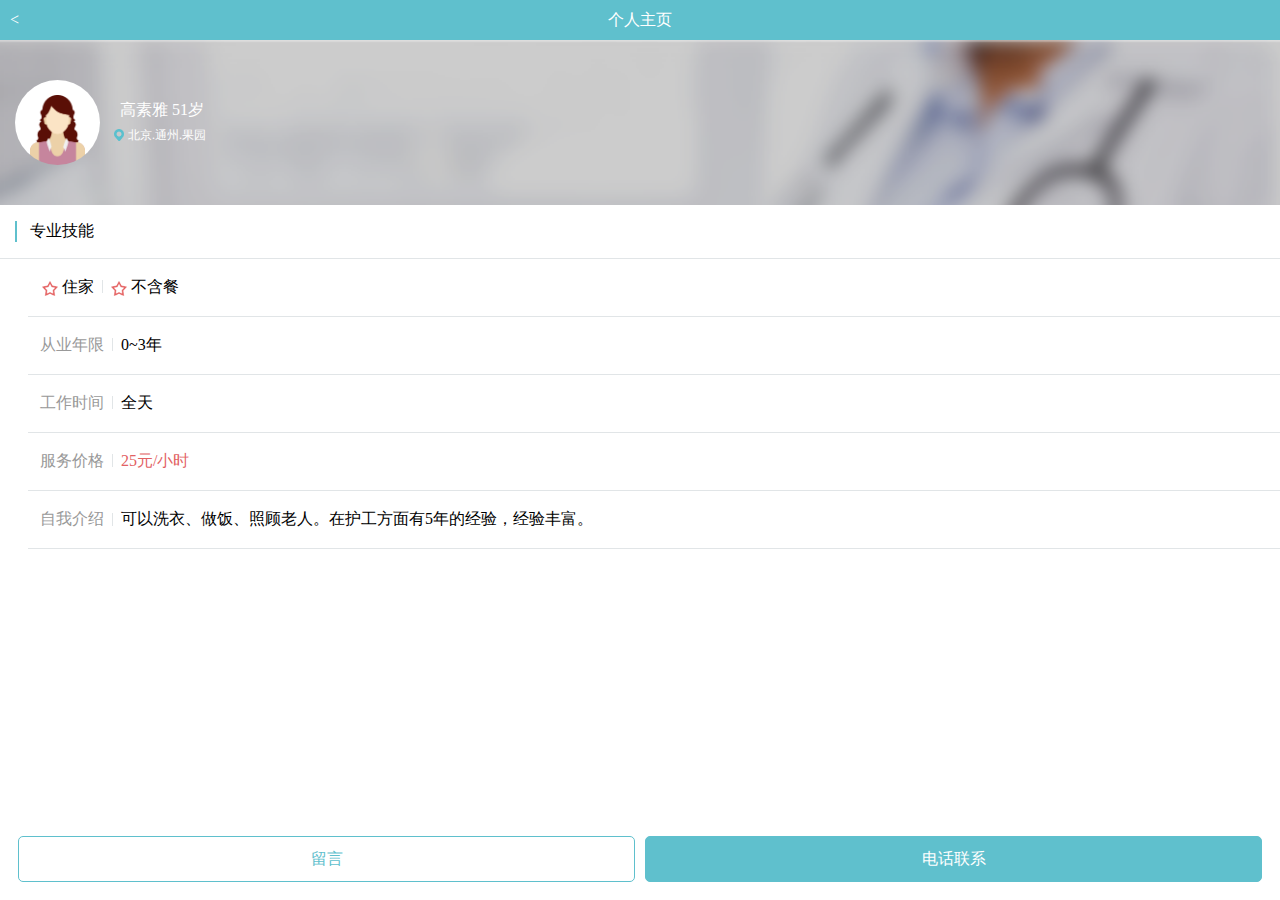
<file: task5/index.html>
<!DOCTYPE html>
<html lang="en">

<head>
    <meta charset="UTF-8">
    <meta name="viewport" content="width=device-width, initial-scale=1.0">
    <title>task5</title>
    <link rel="stylesheet" type="text/css" href="style.css">
</head>

<body>
    <header>
        <section>
            <</section>
                <div class="topNav">
                    个人主页
                </div>
                <section style="color:transparent">
                    <</section>
    </header>
    <main>
        <div class="introduction">
            <div class="head"></div>
            <div class="userName">高素雅&nbsp51岁</div>
            <div class="add"></div>
            <div class="address">北京.通州.果园</div>
        </div>
        <div class="a">
            专业技能
        </div>
        <div class="hr"></div>
        <div class="messageone">
            <img src="images/star.png" alt="" class=" star"><span class="live">住家</span><span class="line"></span><img src="images/star.png" alt="" class=" star"><span class="eat">不含餐</span>
        </div>
        <div class="messageone">
            <span class="live pl">从业年限</span><span class="line"></span><span>0~3年</span>
        </div>
        <div class="messageone">
            <span class="live pl">工作时间</span><span class="line"></span><span>全天</span>
        </div>
        <div class="messageone">
            <span class="live pl">服务价格</span><span class="line"></span><span class="red">25元/小时</span>
        </div>
        <div class="messageone center">
            <span class="live pl" style="white-space:nowrap;">自我介绍</span><span class="line"></span><span>可以洗衣、做饭、照顾老人。在护工方面有5年的经验，经验丰富。</span>
        </div>
    </main>
    <footer>
        <div class="comment common">留言</div>
        <div class="phone common">电话联系</div>
    </footer>

</body>

</html>
</file>
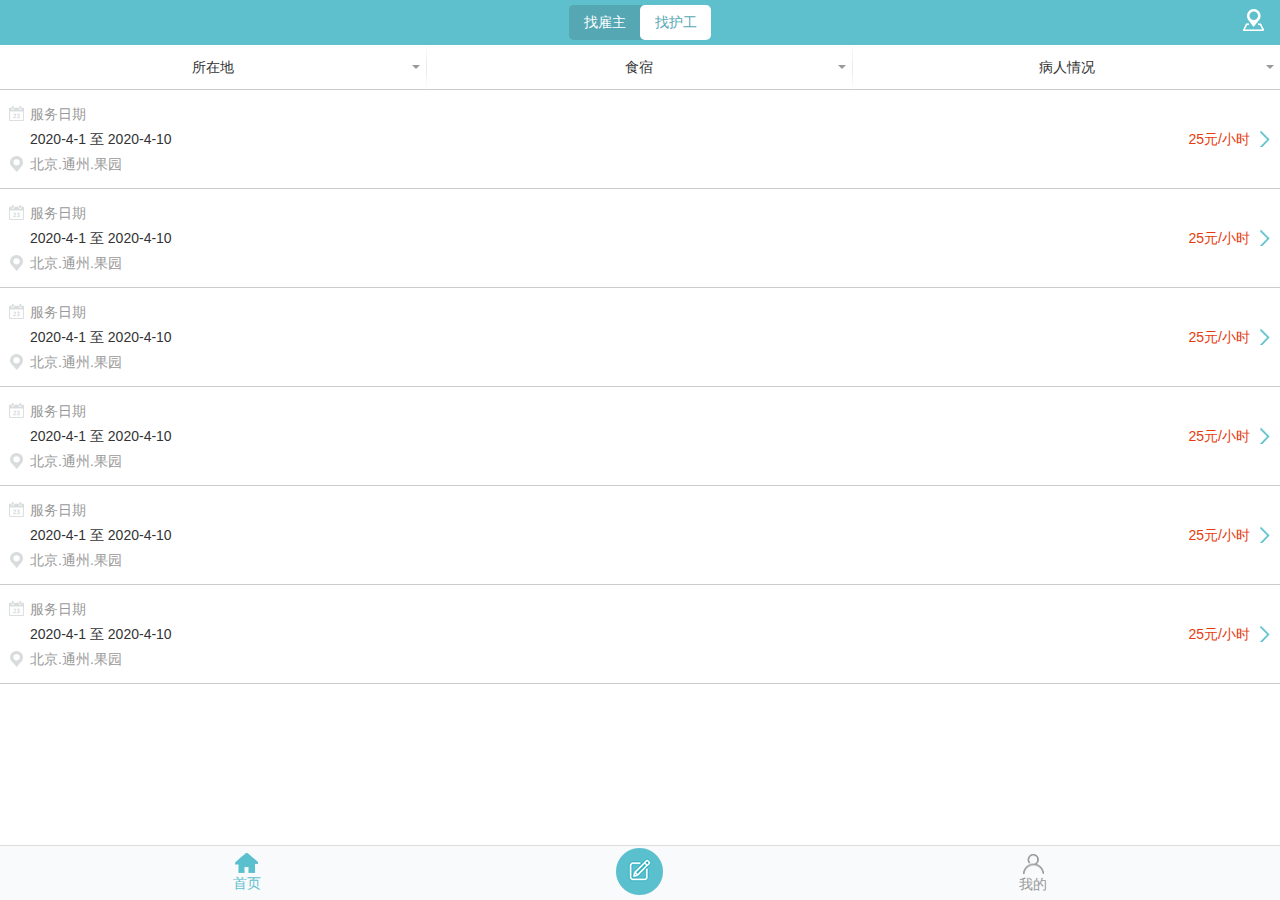
<file: task6/index.html>
<!DOCTYPE html>
<html lang="en">

<head>
    <meta charset="UTF-8">
    <meta name="viewport" content="width=device-width, initial-scale=1.0">
    <title>task6</title>
    <link rel="stylesheet" href="bootstrap/css/bootstrap.min.css">
    <link rel="stylesheet" href="css/style.css">
</head>

<body>
    <!-- 头部 -->
    <header>
        <div class="topNav">
            <div class="button">
                <div class="btn box2">找雇主</div>
                <div class="btn box1">找护工</div>
            </div>
            <button type="button" class="btn bg-location"></button></div>
        </div>
    </header>
    <!-- 头部结束 -->
    <!-- 主要部分开始 -->
    <main>
        <!-- 下拉菜单开始 -->
        <div class="btn-group btn-group-justified" role="group" aria-label="...">
            <div class="btn-group" role="group">
                <button class="btn btn1 btn-default dropdown-toggle" type="button" id="dropdownMenu1" data-toggle="dropdown" aria-haspopup="true" aria-expanded="true">
                    所在地
                    <span class="caret"></span>
                  </button>
                <ul class="dropdown-menu" aria-labelledby="dropdownMenu1">
                    <li><a href="#">北京</a></li>
                    <li><a href="#">上海</a></li>
                    <li><a href="#">广州</a></li>
                </ul>
            </div>
            <div class="btn-group" role="group">
                <button class="btn btn1 btn-default dropdown-toggle" type="button" id="dropdownMenu1" data-toggle="dropdown" aria-haspopup="true" aria-expanded="true">
                    食宿
                    <span class="caret"></span>
                  </button>
                <ul class="dropdown-menu" aria-labelledby="dropdownMenu1">
                    <li><a href="#">食堂</a></li>
                    <li><a href="#">外卖</a></li>
                    <li><a href="#">小卖部</a></li>
                </ul>
            </div>
            <div class="btn-group" role="group">
                <div class="dropdown">
                    <button class="btn btn1 btn2 btn-default dropdown-toggle" type="button" id="dropdownMenu1" data-toggle="dropdown" aria-haspopup="true" aria-expanded="true">
                     病人情况
                      <span class="caret"></span>
                    </button>
                    <ul class="dropdown-menu" aria-labelledby="dropdownMenu1">
                        <li><a href="#">好</a></li>
                        <li><a href="#">极好</a></li>
                        <li><a href="#">非常好</a></li>
                    </ul>
                </div>
            </div>
        </div>
        <!-- 下拉菜单结束 -->
        <!-- 列表内容开始 -->
        <div class="content topline">
            <div class="line1">
                <img src="images/time.png" alt="" class="img1" width="15px">
                <div class="gray">
                    服务日期
                </div>
            </div>
            <div class="line2">
                <div class="donot">2020-4-1 至 2020-4-10</div>
                <div class="price">
                    <div class="red">25元/小时</div>
                    <button type="button" class="btn bg-next"></button>
                </div>
            </div>
            <div class=" line3 ">
                <img src="images/address.png" alt="" class="img3" width="13px">
                <div class="gray ">北京.通州.果园</div>
            </div>
        </div>
        <div class="content">
            <div class="line1">
                <img src="images/time.png" alt="" class="img1" width="15px">
                <div class="gray">
                    服务日期
                </div>
            </div>
            <div class="line2">
                <div class="donot">2020-4-1 至 2020-4-10</div>
                <div class="price">
                    <div class="red">25元/小时</div>
                    <button type="button" class="btn bg-next"></button>
                </div>
            </div>
            <div class=" line3 ">
                <img src="images/address.png" alt="" class="img3" width="13px">
                <div class="gray ">北京.通州.果园</div>
            </div>
        </div>
        <div class="content">
            <div class="line1">
                <img src="images/time.png" alt="" class="img1" width="15px">
                <div class="gray">
                    服务日期
                </div>
            </div>
            <div class="line2">
                <div class="donot">2020-4-1 至 2020-4-10</div>
                <div class="price">
                    <div class="red">25元/小时</div>
                    <button type="button" class="btn bg-next"></button>
                </div>
            </div>
            <div class=" line3 ">
                <img src="images/address.png" alt="" class="img3" width="13px">
                <div class="gray ">北京.通州.果园</div>
            </div>
        </div>
        <div class="content">
            <div class="line1">
                <img src="images/time.png" alt="" class="img1" width="15px">
                <div class="gray">
                    服务日期
                </div>
            </div>
            <div class="line2">
                <div class="donot">2020-4-1 至 2020-4-10</div>
                <div class="price">
                    <div class="red">25元/小时</div>
                    <button type="button" class="btn bg-next"></button>
                </div>
            </div>
            <div class=" line3 ">
                <img src="images/address.png" alt="" class="img3" width="13px">
                <div class="gray ">北京.通州.果园</div>
            </div>
        </div>
        <div class="content">
            <div class="line1">
                <img src="images/time.png" alt="" class="img1" width="15px">
                <div class="gray">
                    服务日期
                </div>
            </div>
            <div class="line2">
                <div class="donot">2020-4-1 至 2020-4-10</div>
                <div class="price">
                    <div class="red">25元/小时</div>
                    <button type="button" class="btn bg-next"></button>
                </div>
            </div>
            <div class=" line3 ">
                <img src="images/address.png" alt="" class="img3" width="13px">
                <div class="gray ">北京.通州.果园</div>
            </div>
        </div>
        <div class="content">
            <div class="line1">
                <img src="images/time.png" alt="" class="img1" width="15px">
                <div class="gray">
                    服务日期
                </div>
            </div>
            <div class="line2">
                <div class="donot">2020-4-1 至 2020-4-10</div>
                <div class="price">
                    <div class="red">25元/小时</div>
                    <button type="button" class="btn bg-next"></button>
                </div>
            </div>
            <div class=" line3 ">
                <img src="images/address.png" alt="" class="img3" width="13px">
                <div class="gray ">北京.通州.果园</div>
            </div>
        </div>
        <!-- 列表内容开始结束 -->
    </main>
    <!-- 主要部分结束 -->
    <!-- footer开始 -->
    <footer>
        <div class="home flex1">
            <button type="button" class="btn bg-home"></button>
            <span>首页</span>
        </div>
        <div class="center flex1"><button type="button" class="btn bg-center"></button></div>
        <div class="me flex1">
            <button type="button" class="btn bg-me"></button>
            <span>我的</span>
        </div>
    </footer>
    <!-- footer结束 -->
    <!-- jQuery (Bootstrap 的所有 JavaScript 插件都依赖 jQuery，所以必须放在前边) -->
    <script src="https://cdn.jsdelivr.net/npm/jquery@1.12.4/dist/jquery.min.js"></script>
    <!-- 加载 Bootstrap 的所有 JavaScript 插件。你也可以根据需要只加载单个插件。 -->
    <script src="https://cdn.jsdelivr.net/npm/bootstrap@3.3.7/dist/js/bootstrap.min.js"></script>

</html>
</file>
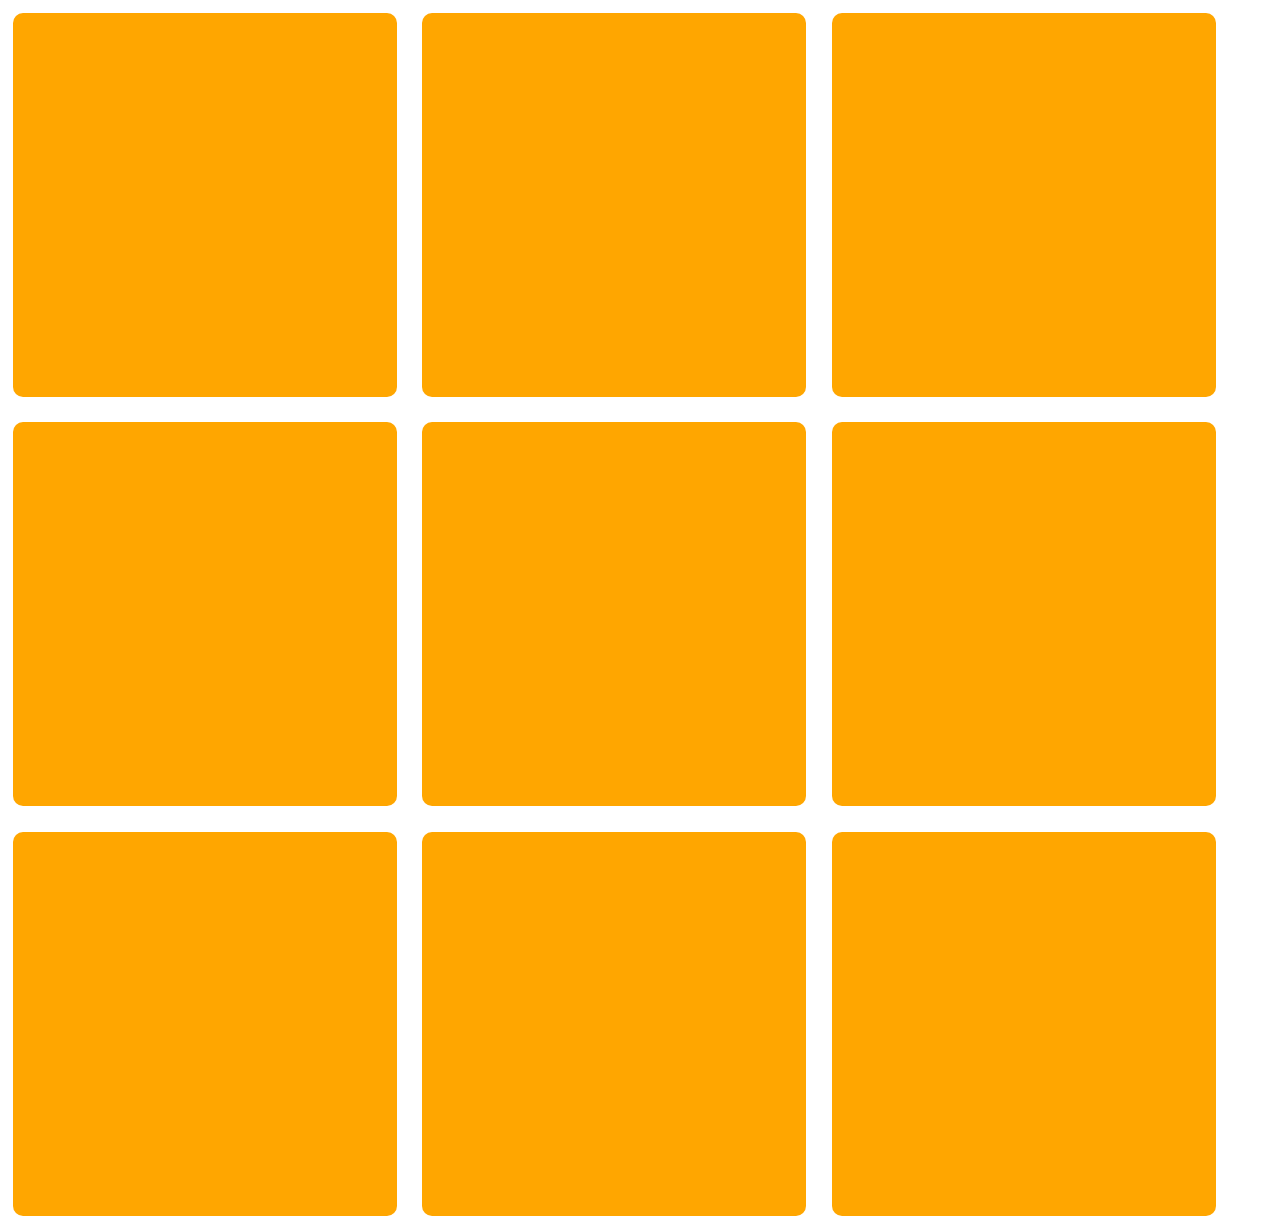
<file: task1/task1.html>
<!DOCTYPE html>
<html lang="zh-CN">
<head>
	<meta charset="UTF-8">
	<title>九宫格</title>
	<meta name="viewport" content="width=device-width, user-scalable=no, initial-scale=1.0, maximum-scale=1.0,minimum-scale=1.0">
	<style>
		* {
			padding: 0;
			margin: 0;
		}
		.box {
			float: left;
			margin: 1%;
			height: 30vw;
			width: 30vw;
			border-radius: 10px;
			background-color: #FFA600;
		}
	</style>
</head>
<body>
	<div class="box"></div>
	<div class="box"></div>
	<div class="box"></div>
	<div class="box" style="clear: left"></div>
	<div class="box"></div>
	<div class="box"></div>
	<div class="box" style="clear: left"></div>
	<div class="box"></div>
	<div class="box"></div>

</body>
</html>
</file>
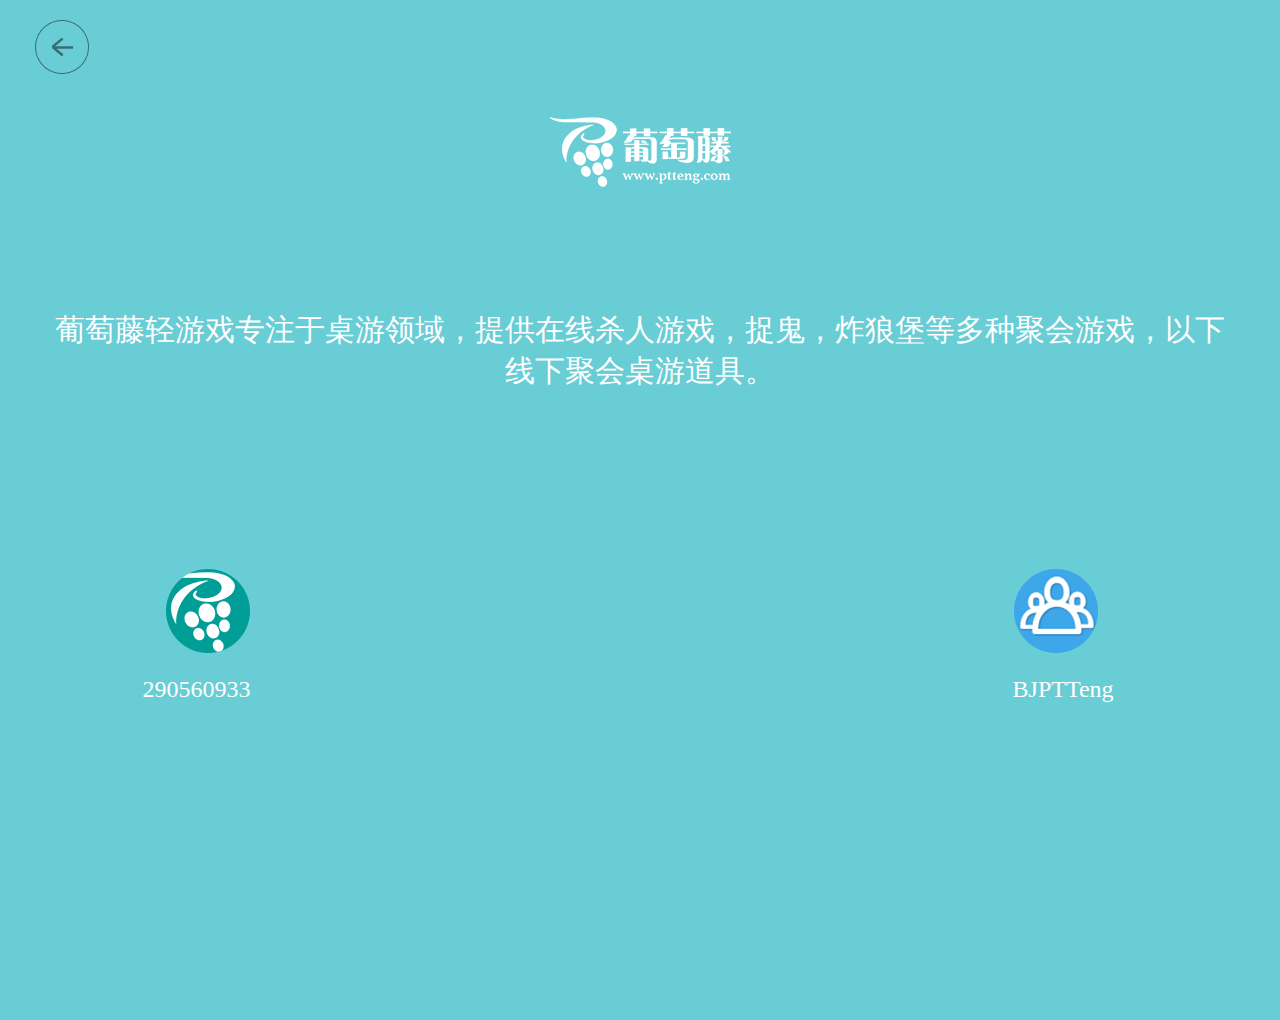
<file: task3/task3.html>
<!DOCTYPE html>
<html lang="en">
<head>
	<meta charset="UTF-8">
	<title>task3</title>
	<meta name="viewport" content="width=device-width, initial-scale=1.0, user-scalable=no,maximum-scale=1.0,minimum-scale=1.0">
	<style>
		* {
			margin: 0;
		}
		body {
			background-color: #68cdd5;
			height: 1000px;
		}
		.icon1 {
			margin-top: 20px;
			margin-left: 35px;
			height: 54px;
			width: 54px;
			background-color: #ccc;
			background: url(images/button.png) ;
		}
		.logo {
			margin-top: 43px;
			margin-left: auto;   
			margin-right: auto;
			height: 70px;
			width: 181px;
			background: url(images/logo.png) ;
		}
		.text {
			margin-top: 123px;
			margin-left: 50px;   
			margin-right: 50px;
			text-align: center;
			font-size: 30px;
			color: #fff;
		}
		.circle {
			margin-top: 177px;
			/*margin-top: 10%;*/
			margin-left: auto;   
			margin-right: auto;
			height: 84px;
			width: 74vw;
		}
		.circle1 {
			/*float: right;*/
			height: 84px;
			width: 84px;
			background: url(images/circle2.png);
			/*background: url(2.png);*/
		}
		.circle2 {
			height: 84px;
			width: 84px;
			background: url(images/circle1.png);
		/*	background: url(1.png);*/
		}
		.circle3 {
			height: 84px;
			width: 100px;
			float: left;

		}
		.circle4 {
			height: 84px;
			width: 100px;
			float: right;
		}
		.fl {
			float: left;
			font-size: 24px;
			color: #fff;
			margin-top: 23px;
			text-indent: -1em;
		}
		.fr {
			float: right;
			font-size: 24px;
			color: #fff;
			margin-top: 23px;
			text-indent: 1em;
		}
	</style>
</head>
<body >
	<div class="icon1"></div>
	<div class="logo"></div>
	<div class="text">葡萄藤轻游戏专注于桌游领域，提供在线杀人游戏，捉鬼，炸狼堡等多种聚会游戏，以下线下聚会桌游道具。</div>
	<div class="circle">
		<div class="circle3">
			<div class="circle1"></div>
			<div class="fl">290560933</div>
		</div>
		<div class="circle4">
			<div class="circle2"></div>
			<div class="fr">BJPTTeng</div>
		</div>
	</div>
</body>
</html>
</file>
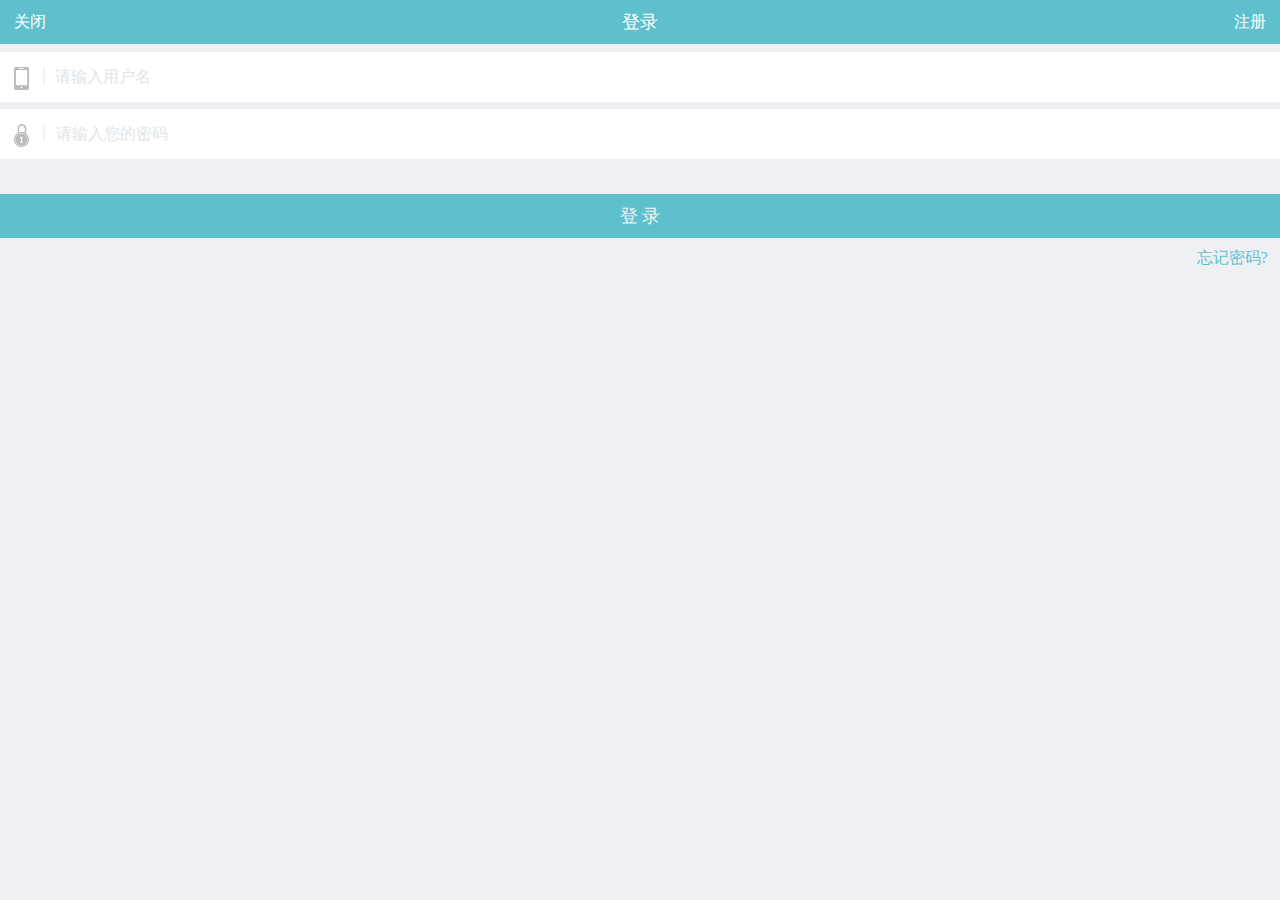
<file: task4/task4.html>
<!DOCTYPE html>
<html lang="en">
<head>
	<meta charset="UTF-8">
	<title>Document</title>
	<meta name="viewport" content="width=device-width, initial-scale=1.0, user-scalable=no,maximum-scale=1.0,minimum-scale=1.0">
<style>
	* {
		padding: 0;
		margin: 0;
	}
	button,
	input {
    	outline: none;
	}
	input::-webkit-input-placeholder { /* WebKit browsers */
    color:    #e1e5e7;
    }
	input:-moz-placeholder { /* Mozilla Firefox 4 to 18 */
	    color:    #e1e5e7;
	}
	input::-moz-placeholder { /* Mozilla Firefox 19+ */
	    color:    #e1e5e7;
	}
	input:-ms-input-placeholder { /* Internet Explorer 10+ */
	    color:    #e1e5e7;
	}

	body {
		width: 100%;
		background-color: #eff0f4;
		height:800px;
	}
	.header {
		position: fixed;
		top: 0;
		left: 0;
		display: flex;
		height: 44px;
		width: 100%;
		background-color: #5fc0cd;
		color: #fff;
		
	}
	span {
		display: inline-block;
		text-align: center;
		line-height: 44px;
		height: 44px;
		width: 60px;
		color: #fff;
		font-size: 16px;
	}

	.in {
		flex: 1;
		display: inline-block;
		font-size: 18px;
		text-align: center;
		line-height: 44px;
	}
	.log {
		margin-top: 52px;
		width: 100%;
		height: 50px;
		background-color: #fff;
	 }
	.text {
		float: left;
		height: 50px;
		padding-left: 10px;
		font-size: 16px;
		color: #e1e5e7;
		border: none;
	}
	.btn {
		float: left;
		height: 23px;
		margin: 15px 13.5px;
	}
	em {
		font-style: normal;
		float: left;
		padding-top: 14px;
		color: #e1e5e7;
	}
	.log2 {
		margin-top: 7px;
		width: 100%;
		height: 50px;
		background-color: #fff;
	 }
	 a {
    	color: #666;
    	text-decoration: none;
	}
	.foot {
		margin-top: 35px;
		height: 44px;
		width: 100%;
		background-color: #5fc0cd;
		color: #fff;
		text-align: center;
		line-height: 44px;
	}
	.footer {
		font-size: 18px;
		color: #f3f4f6;
	}
	.forget {
		float: right;
		margin-top: 10px;
		margin-right: 10px; 
		width: 73.5px;
		color: #5fc0cd;
		font-size: 16px;

	}
</style>
</head>
<body>
	<div class="header">
		<span>关闭</span>
		<div class="in">登录</div>
		<span>注册</span>
	</div>
	<div class="log">
		<img src="images/iphone.png" alt="" class="btn"><em>|</em>
		<input type="text" class="text" value="请输入用户名">
	</div>
	<div class="log2">
		<img src="images/lock.png" alt="" class="btn"><em>|</em>
		<input type="password" class="text" placeholder="请输入您的密码">
	</div>
	<div class="foot">
		<a href="#" class="footer">登 录</a>
	</div>
		<a href="#" class="forget">忘记密码?</a>
		
</body>
</html>
</file>
<file: task5/style.css>
* {
    padding: 0;
    margin: 0;
}

html {
    height: 100%;
}

body {
    display: flex;
    flex-direction: column;
    height: 100%;
}

header {
    /* 我们希望 header 采用固定的高度，只占用必须的空间 */
    /* 0 flex-grow, 0 flex-shrink, auto flex-basis */
    color: #ffffff;
    line-height: 40px;
    text-align: center;
    background-color: #5fc0cd;
    flex: 0 0 auto;
    display: flex;
    justify-content: space-between;
}

main {
    /* 将 flex-grow 设置为1，该元素会占用全部可使用空间 
       而其他元素该属性值为0，因此不会得到多余的空间*/
    /* 1 flex-grow, 0 flex-shrink, auto flex-basis */
    flex: 1 0 auto;
}

.topNav {
    display: inline-block;
}

header section {
    padding: 0 10px;
}

.introduction {
    position: relative;
    height: 165px;
    width: 100%;
    background: url(images/bg.png) no-repeat;
    background-size: cover;
}

.introduction .head {
    position: absolute;
    top: 40px;
    left: 15px;
    height: 85px;
    width: 85px;
    border-radius: 50%;
    background: url(images/head.png) no-repeat center 15px #fff;
    background-size: 65%;
}

.introduction .userName {
    position: absolute;
    top: 60px;
    left: 120px;
    color: #ffffff;
}

.introduction .address {
    position: absolute;
    top: 87px;
    left: 128px;
    color: #ffffff;
    font-size: 12px;
}

.introduction .add {
    position: absolute;
    top: 89px;
    left: 114px;
    height: 12px;
    width: 10px;
    background: url(images/add.png) no-repeat;
    background-size: 100%;
}

main .a {
    border-left: 2px solid #5fc0cd;
    margin-left: 15px;
    margin-top: 16px;
    padding: 0 13px;
}

main .hr {
    margin-top: 16px;
    border-bottom: #e1e5e7 1px solid;
}

.messageone {
    margin-left: 28px;
    padding: 18px 0;
    border-bottom: 1px solid #e1e5e7;
}

.star {
    /* display: inline-block; */
    width: 16px;
    vertical-align: middle;
}

.messageone img:nth-child(1) {
    padding-left: 14px;
    padding-right: 4px;
}

.messageone img:nth-child(4) {
    padding-right: 4px;
}

.line {
    display: inline-block;
    height: 13px;
    border-right: #e1e5e7 1px solid;
    margin: -1px 8px;
}

.pl {
    padding-left: 12px;
    color: #999999;
}

.red {
    color: #e26163;
}

.center {
    display: flex;
    align-items: center;
}

footer {
    /* 和 header 一样，footer 也采用固定高度*/
    /* 0 flex-grow, 0 flex-shrink, auto flex-basis */
    flex: 0 0 auto;
    display: flex;
    margin: 18px;
}

.comment {
    background-color: #fff;
    margin-right: 5px;
    color: #5fc0cd;
}

.common {
    text-align: center;
    height: 44px;
    line-height: 44px;
    border: 1px solid #5fc0cd;
    border-radius: 5px;
    flex: 1;
}

.phone {
    background-color: #5fc0cd;
    margin-left: 5px;
    color: #fff;
}
</file>
<file: task6/css/style.css>
* {
        margin: 0;
        padding: 0;
    }
    
    main {
        position: absolute;
        top: 45px;
        bottom: 55px;
        overflow: auto;
        overflow-x: hidden;
        width: 100%;
    }
    
    .topNav {
        position: relative;
        height: 45px;
        background-color: #5fc0cd;
        display: flex;
        justify-content: center;
        text-align: center;
    }
    
    .button {
        margin: 5px 0;
        width: 142px;
        background-color: #55a8b3;
        border-radius: 5px;
    }
    
    .btn1 {
        border: 0;
        padding: 12px;
        border-right: 1px solid #999;
        border-image: linear-gradient(white, #E2EAEC, white) 1 2;
    }
    
    .btn2 {
        border-right: 0
    }
    
    button:focus {
        outline: 0!important;
    }
    
    .caret {
        position: absolute;
        right: 6px;
        top: 20px;
        color: #999;
    }
    
    .box1 {
        float: left;
        height: 35px;
        width: 71px;
        border-radius: 5px;
        background-color: #fff;
        color: #55a8b3;
    }
    
    .box2 {
        float: left;
        height: 35px;
        width: 71px;
        border-radius: 5px;
        background-color: #55a8b3;
        color: #fff;
    }
    
    .gps {
        position: absolute;
        top: 9px;
        right: 14px;
    }
    
    .bg-location {
        position: absolute;
        top: 9px;
        right: 14px;
        width: 21px;
        height: 22px;
        background: url(../images/css_sprites.png) -60px -6px;
    }
    
    .topline {
        border-top: 1px solid #ccc;
    }
    
    .content {
        padding: 14px 30px;
        border-bottom: 1px solid #ccc;
    }
    
    .dropdownstart {
        display: flex;
    }
    
    .line2 {
        margin: 5px 0;
        display: flex;
        justify-content: space-between;
        white-space: nowrap;
    }
    
    .donot {
        text-overflow: ellipsis;
        white-space: nowrap;
        overflow: hidden;
    }
    
    .red {
        color: #e63b0e;
    }
    
    .gray {
        color: #999
    }
    
    .line1,
    .line2,
    .line3 {
        position: relative;
    }
    
    .img1 {
        position: absolute;
        top: 2px;
        left: -21px;
    }
    
    .bg-next {
        position: absolute;
        top: 1px;
        right: -31px;
        width: 9.5px;
        height: 16.5px;
        background: url(../images/css_sprites.png) -89px -35.5px;
    }
    
    .img3 {
        position: absolute;
        top: 2px;
        left: -20px;
    }
    
    footer {
        display: flex;
        height: 55px;
        background-color: #f8fafb;
        border-top: 1px solid #ddd;
        padding-top: 2px;
        position: absolute;
        bottom: 0px;
        z-index: 10;
        width: 100%;
    }
    
    .flex1 {
        flex: 1;
    }
    
    .home,
    .me {
        margin-top: 5px;
    }
    
    .home {
        color: #5fc0cd;
        padding-left: 50px;
    }
    
    .me {
        color: #999;
        padding-right: 50px;
    }
    
    .home,
    .me,
    .center {
        display: flex;
        flex-direction: column;
        align-items: center;
    }
    
    .bg-home {
        width: 23px;
        height: 20px;
        background: url(../images/css_sprites.png) -5px -63px;
    }
    
    .bg-center {
        width: 47px;
        height: 47px;
        background: url(../images/css_sprites.png) -6px -6px;
    }
    
    .bg-me {
        width: 21px;
        height: 20.5px;
        background: url(../images/css_sprites.png) -91px -5px;
    }
</file>
